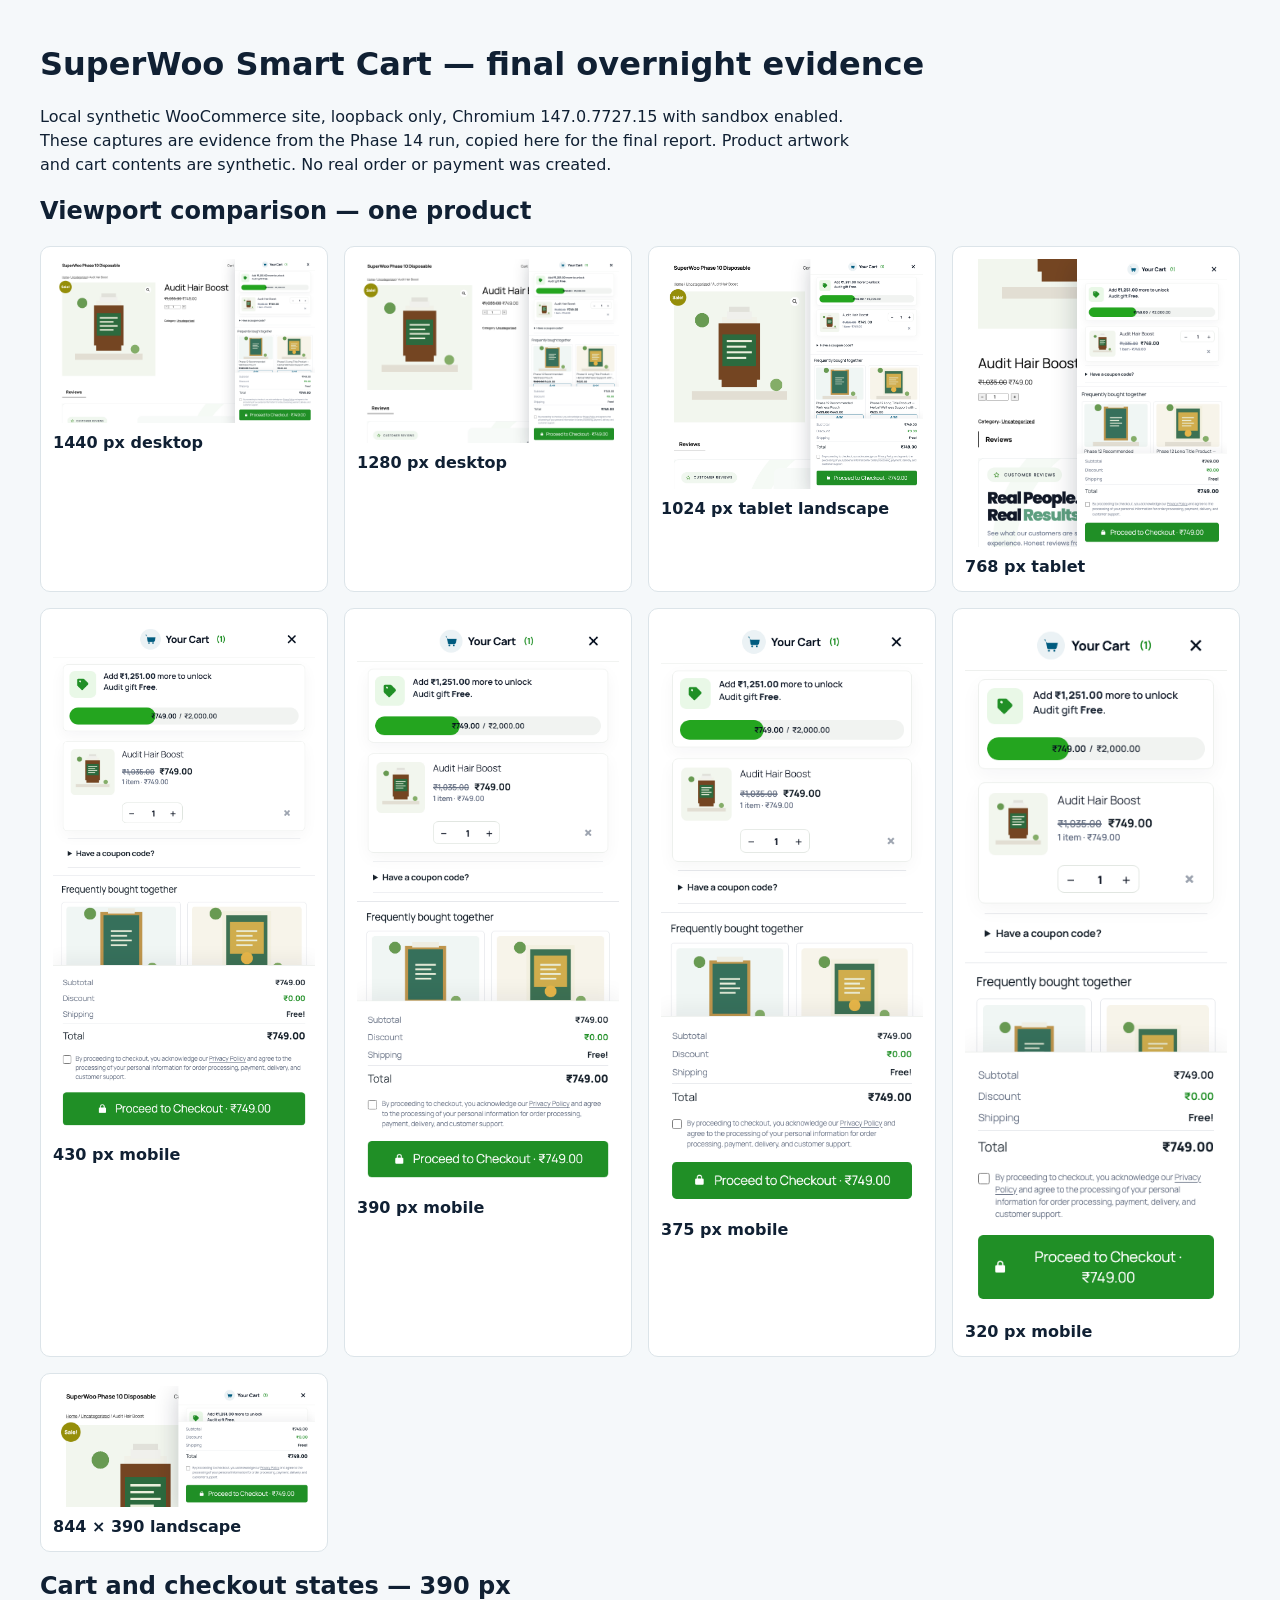
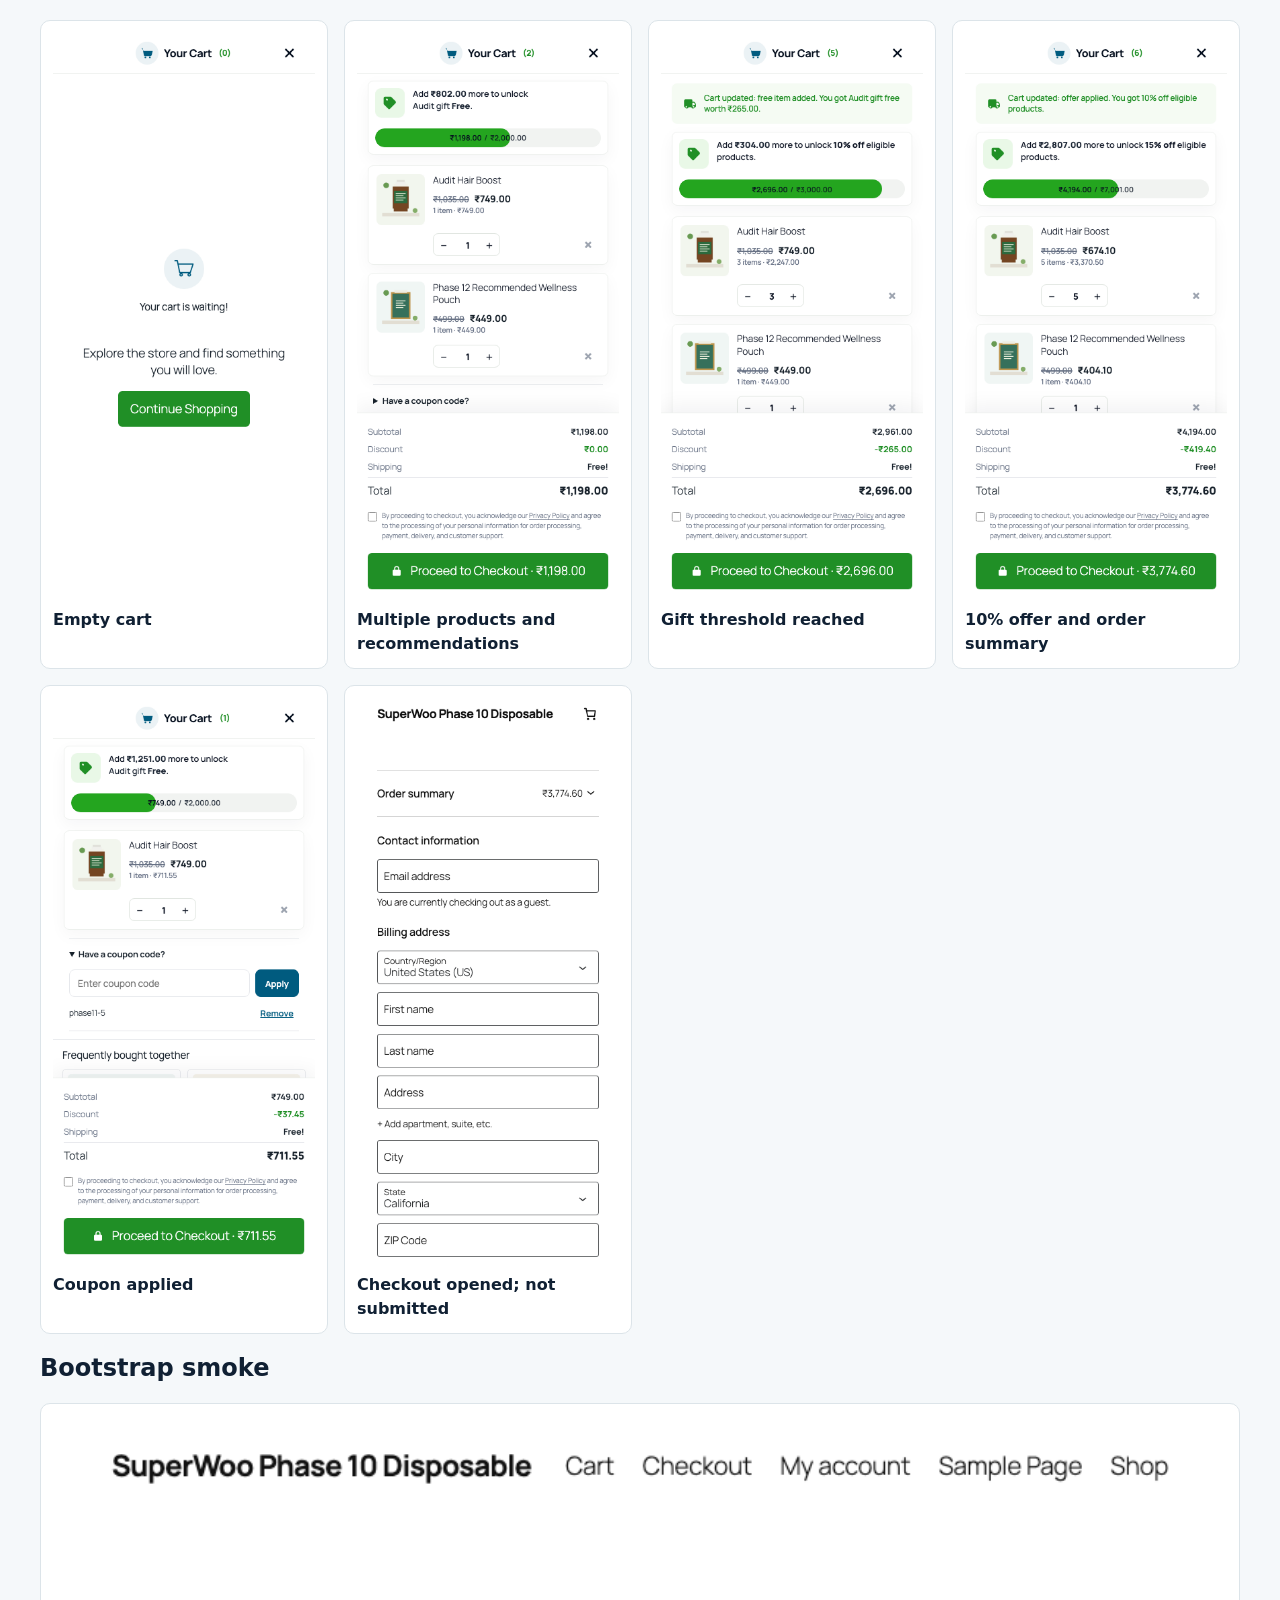
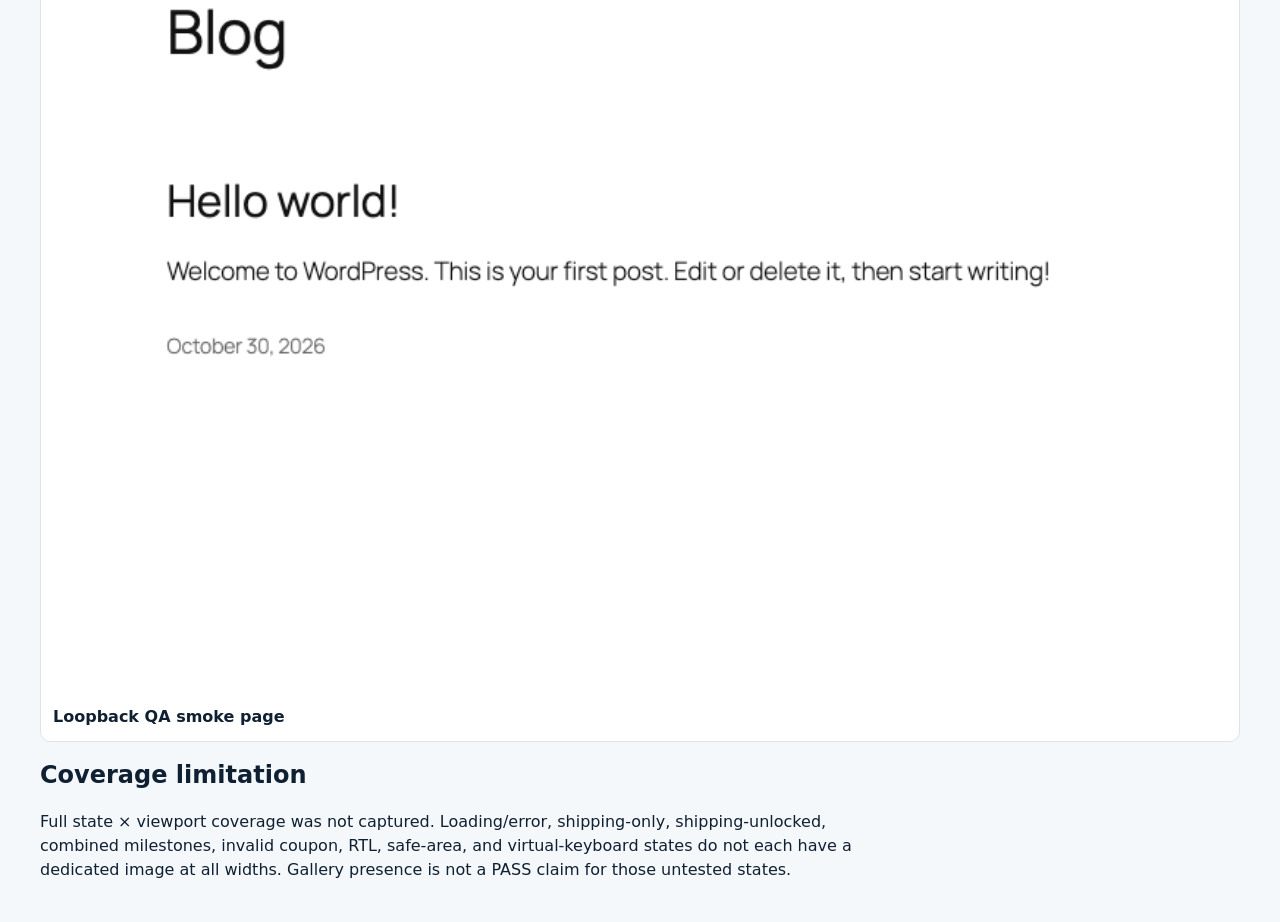
<file: docs/smart-cart/evidence/final-overnight/index.html>
<!doctype html>
<html lang="en">
<head>
<meta charset="utf-8"><meta name="viewport" content="width=device-width,initial-scale=1">
<title>SuperWoo Smart Cart — final overnight evidence</title>
<style>
body{font:16px/1.5 system-ui,sans-serif;margin:0 auto;max-width:1200px;padding:24px;color:#102033;background:#f5f8fa}h1,h2{line-height:1.2}p{max-width:80ch}.grid{display:grid;grid-template-columns:repeat(auto-fit,minmax(250px,1fr));gap:16px}figure{margin:0;padding:12px;background:white;border:1px solid #dce4e9;border-radius:10px}img{display:block;width:100%;height:auto;border-radius:6px}figcaption{font-weight:600;margin-top:8px}small{display:block;color:#526174;font-weight:400}a{color:#075f7e}
</style>
</head>
<body>
<h1>SuperWoo Smart Cart — final overnight evidence</h1>
<p>Local synthetic WooCommerce site, loopback only, Chromium 147.0.7727.15 with sandbox enabled. These captures are evidence from the Phase 14 run, copied here for the final report. Product artwork and cart contents are synthetic. No real order or payment was created.</p>
<h2>Viewport comparison — one product</h2>
<div class="grid">
<figure><a href="one-product-1440.png"><img src="one-product-1440.png" alt="Cart drawer at 1440 pixels"></a><figcaption>1440 px desktop</figcaption></figure>
<figure><a href="one-product-1280.png"><img src="one-product-1280.png" alt="Cart drawer at 1280 pixels"></a><figcaption>1280 px desktop</figcaption></figure>
<figure><a href="one-product-1024.png"><img src="one-product-1024.png" alt="Cart drawer at 1024 pixels"></a><figcaption>1024 px tablet landscape</figcaption></figure>
<figure><a href="one-product-768.png"><img src="one-product-768.png" alt="Cart drawer at 768 pixels"></a><figcaption>768 px tablet</figcaption></figure>
<figure><a href="one-product-430.png"><img src="one-product-430.png" alt="Cart drawer at 430 pixels"></a><figcaption>430 px mobile</figcaption></figure>
<figure><a href="one-product-390.png"><img src="one-product-390.png" alt="Cart drawer at 390 pixels"></a><figcaption>390 px mobile</figcaption></figure>
<figure><a href="one-product-375.png"><img src="one-product-375.png" alt="Cart drawer at 375 pixels"></a><figcaption>375 px mobile</figcaption></figure>
<figure><a href="one-product-320.png"><img src="one-product-320.png" alt="Cart drawer at 320 pixels"></a><figcaption>320 px mobile</figcaption></figure>
<figure><a href="one-product-landscape-844x390.png"><img src="one-product-landscape-844x390.png" alt="Cart drawer in 844 by 390 landscape viewport"></a><figcaption>844 × 390 landscape</figcaption></figure>
</div>
<h2>Cart and checkout states — 390 px</h2>
<div class="grid">
<figure><a href="empty-390.png"><img src="empty-390.png" alt="Empty cart drawer"></a><figcaption>Empty cart</figcaption></figure>
<figure><a href="multiple-products-390.png"><img src="multiple-products-390.png" alt="Cart with multiple synthetic products"></a><figcaption>Multiple products and recommendations</figcaption></figure>
<figure><a href="gift-unlocked-390.png"><img src="gift-unlocked-390.png" alt="Cart after synthetic free gift unlock"></a><figcaption>Gift threshold reached</figcaption></figure>
<figure><a href="offer-10pct-390.png"><img src="offer-10pct-390.png" alt="Cart with synthetic ten percent offer"></a><figcaption>10% offer and order summary</figcaption></figure>
<figure><a href="coupon-applied-390.png"><img src="coupon-applied-390.png" alt="Cart with a synthetic coupon applied"></a><figcaption>Coupon applied</figcaption></figure>
<figure><a href="checkout-populated-390.png"><img src="checkout-populated-390.png" alt="Populated checkout page before submission"></a><figcaption>Checkout opened; not submitted</figcaption></figure>
</div>
<h2>Bootstrap smoke</h2>
<div class="grid"><figure><a href="bootstrap-smoke.png"><img src="bootstrap-smoke.png" alt="Local WordPress QA bootstrap smoke page"></a><figcaption>Loopback QA smoke page</figcaption></figure></div>
<h2>Coverage limitation</h2>
<p>Full state × viewport coverage was not captured. Loading/error, shipping-only, shipping-unlocked, combined milestones, invalid coupon, RTL, safe-area, and virtual-keyboard states do not each have a dedicated image at all widths. Gallery presence is not a PASS claim for those untested states.</p>
</body>
</html>
</file>
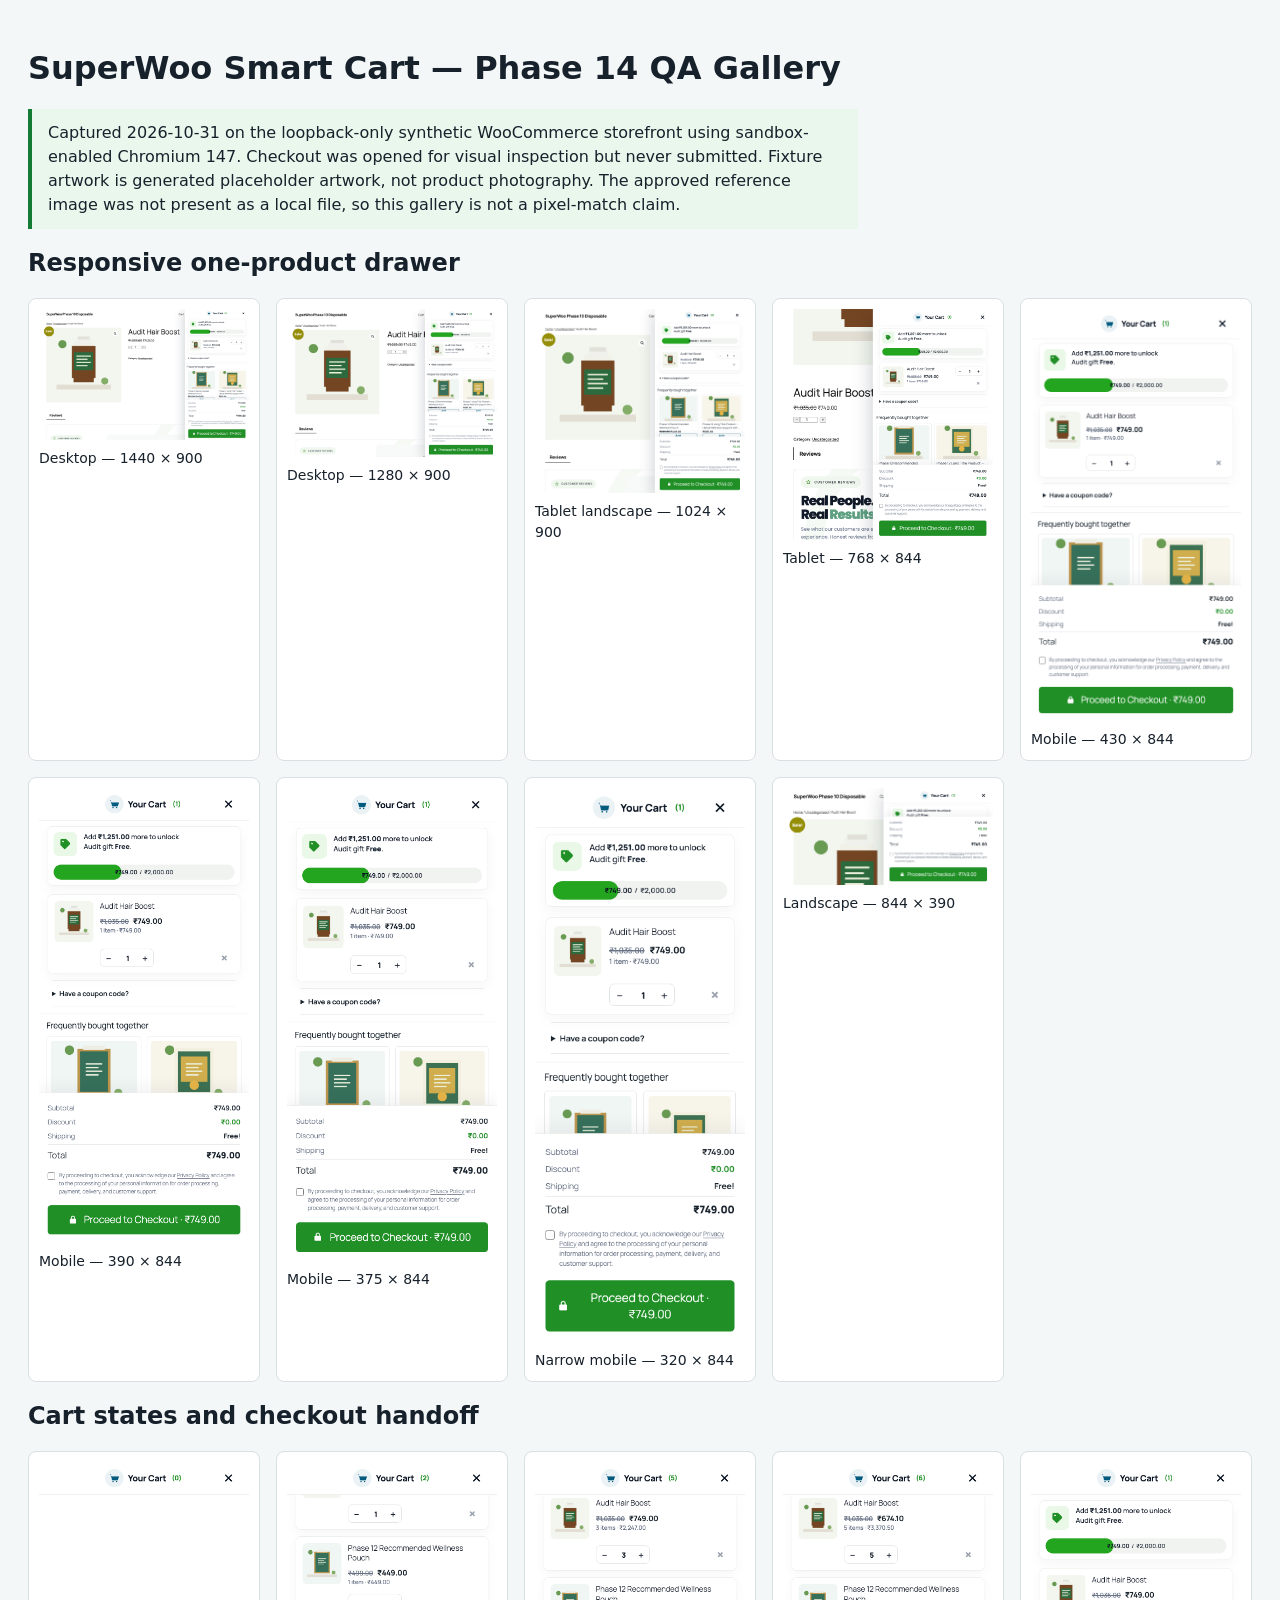
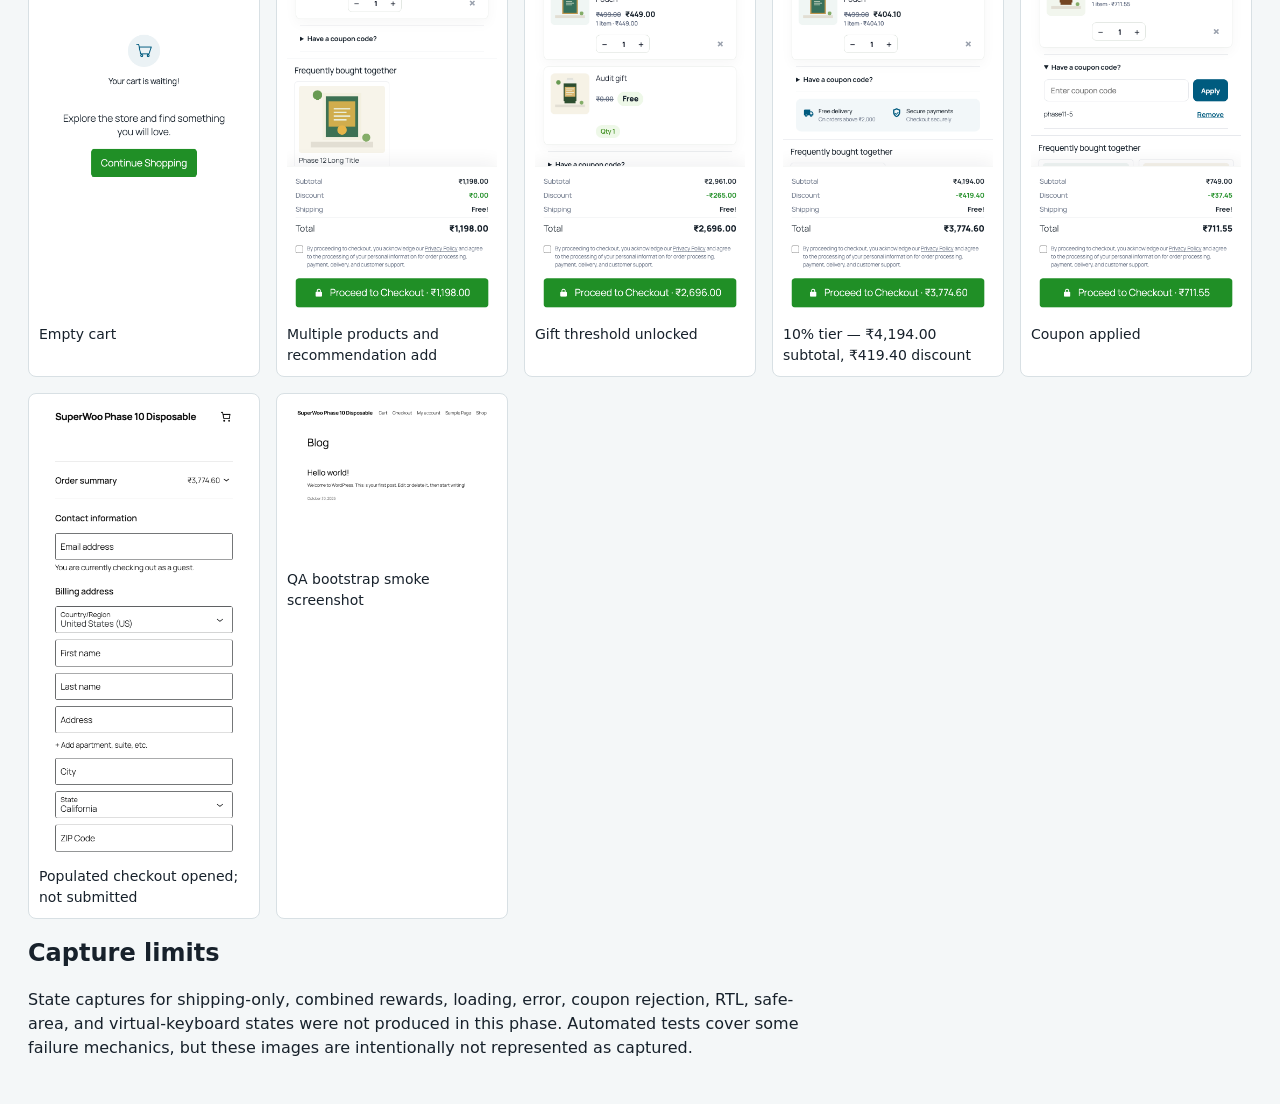
<file: docs/smart-cart/evidence/phase-14/index.html>
<!doctype html>
<html lang="en">
<head>
  <meta charset="utf-8">
  <meta name="viewport" content="width=device-width, initial-scale=1">
  <title>SuperWoo Phase 14 — Smart Cart QA Gallery</title>
  <style>
    :root { color-scheme: light; font: 16px/1.5 system-ui, sans-serif; color: #17212b; background: #f4f7f8; }
    body { margin: 0 auto; max-width: 1440px; padding: 28px; }
    h1, h2 { line-height: 1.2; }
    p { max-width: 78ch; }
    .note { padding: 12px 16px; border-left: 4px solid #147b35; background: #eaf7ed; }
    .grid { display: grid; grid-template-columns: repeat(auto-fit, minmax(230px, 1fr)); gap: 16px; }
    figure { margin: 0; padding: 10px; border: 1px solid #d8e0e4; border-radius: 8px; background: white; }
    img { display: block; width: 100%; height: auto; background: #eef2f4; }
    figcaption { padding-top: 8px; font-size: 14px; }
    a { color: #005b7f; }
    @media (max-width: 480px) { body { padding: 14px; } .grid { grid-template-columns: repeat(auto-fit, minmax(145px, 1fr)); gap: 10px; } }
  </style>
</head>
<body>
  <h1>SuperWoo Smart Cart — Phase 14 QA Gallery</h1>
  <p class="note">Captured 2026-10-31 on the loopback-only synthetic WooCommerce storefront using sandbox-enabled Chromium 147. Checkout was opened for visual inspection but never submitted. Fixture artwork is generated placeholder artwork, not product photography. The approved reference image was not present as a local file, so this gallery is not a pixel-match claim.</p>

  <h2>Responsive one-product drawer</h2>
  <div class="grid">
    <figure><a href="one-product-1440.png"><img src="one-product-1440.png" alt="Cart drawer at 1440 pixels"></a><figcaption>Desktop — 1440 × 900</figcaption></figure>
    <figure><a href="one-product-1280.png"><img src="one-product-1280.png" alt="Cart drawer at 1280 pixels"></a><figcaption>Desktop — 1280 × 900</figcaption></figure>
    <figure><a href="one-product-1024.png"><img src="one-product-1024.png" alt="Cart drawer at 1024 pixels"></a><figcaption>Tablet landscape — 1024 × 900</figcaption></figure>
    <figure><a href="one-product-768.png"><img src="one-product-768.png" alt="Cart drawer at 768 pixels"></a><figcaption>Tablet — 768 × 844</figcaption></figure>
    <figure><a href="one-product-430.png"><img src="one-product-430.png" alt="Cart drawer at 430 pixels"></a><figcaption>Mobile — 430 × 844</figcaption></figure>
    <figure><a href="one-product-390.png"><img src="one-product-390.png" alt="Cart drawer at 390 pixels"></a><figcaption>Mobile — 390 × 844</figcaption></figure>
    <figure><a href="one-product-375.png"><img src="one-product-375.png" alt="Cart drawer at 375 pixels"></a><figcaption>Mobile — 375 × 844</figcaption></figure>
    <figure><a href="one-product-320.png"><img src="one-product-320.png" alt="Cart drawer at 320 pixels"></a><figcaption>Narrow mobile — 320 × 844</figcaption></figure>
    <figure><a href="one-product-landscape-844x390.png"><img src="one-product-landscape-844x390.png" alt="Cart drawer in landscape"></a><figcaption>Landscape — 844 × 390</figcaption></figure>
  </div>

  <h2>Cart states and checkout handoff</h2>
  <div class="grid">
    <figure><a href="empty-390.png"><img src="empty-390.png" alt="Empty cart"></a><figcaption>Empty cart</figcaption></figure>
    <figure><a href="multiple-products-390.png"><img src="multiple-products-390.png" alt="Multiple cart items"></a><figcaption>Multiple products and recommendation add</figcaption></figure>
    <figure><a href="gift-unlocked-390.png"><img src="gift-unlocked-390.png" alt="Gift threshold reached"></a><figcaption>Gift threshold unlocked</figcaption></figure>
    <figure><a href="offer-10pct-390.png"><img src="offer-10pct-390.png" alt="Ten percent offer applied"></a><figcaption>10% tier — ₹4,194.00 subtotal, ₹419.40 discount</figcaption></figure>
    <figure><a href="coupon-applied-390.png"><img src="coupon-applied-390.png" alt="Coupon applied"></a><figcaption>Coupon applied</figcaption></figure>
    <figure><a href="checkout-populated-390.png"><img src="checkout-populated-390.png" alt="Populated checkout page"></a><figcaption>Populated checkout opened; not submitted</figcaption></figure>
    <figure><a href="bootstrap-smoke.png"><img src="bootstrap-smoke.png" alt="QA bootstrap browser smoke"></a><figcaption>QA bootstrap smoke screenshot</figcaption></figure>
  </div>

  <h2>Capture limits</h2>
  <p>State captures for shipping-only, combined rewards, loading, error, coupon rejection, RTL, safe-area, and virtual-keyboard states were not produced in this phase. Automated tests cover some failure mechanics, but these images are intentionally not represented as captured.</p>
</body>
</html>
</file>
